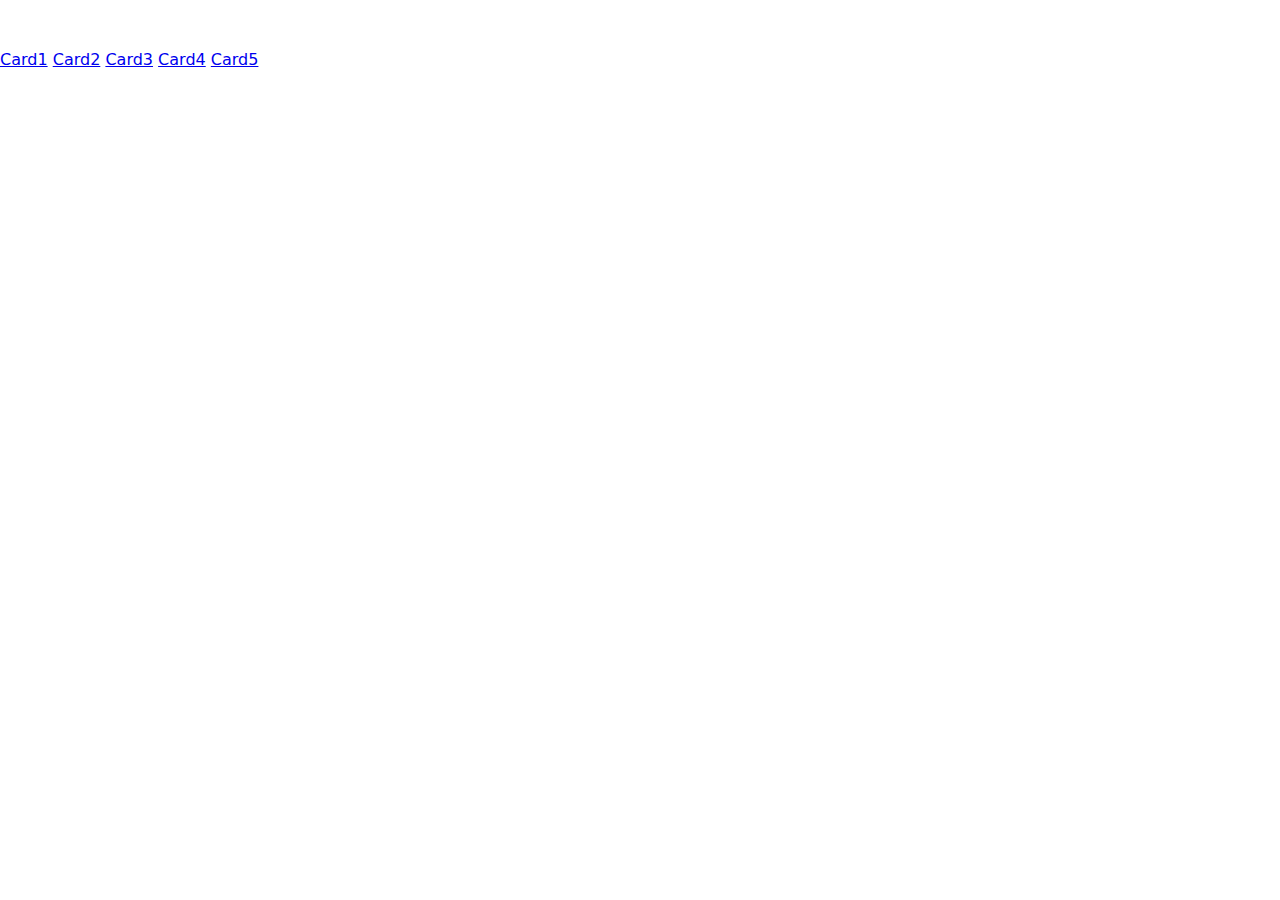
<file: index.html>
<!DOCTYPE html>
<html lang="en">
<head>
    <meta charset="UTF-8">
    <meta name="viewport" content="width=device-width, initial-scale=1.0">
    <title>Cards</title> 
    <link rel="stylesheet" href="style.css">
</head> 
<body> 

    <div class="cards">
        <a href="./cardOne.html">Card1</a>
        <a href="./cardTwo.html">Card2</a>
        <a href="./cardThree.html">Card3</a>
        <a href="./cardFour.html">Card4</a>
        <a href="./cardFive.html">Card5</a>
    </div>
    
</body> 
</html>
</file>
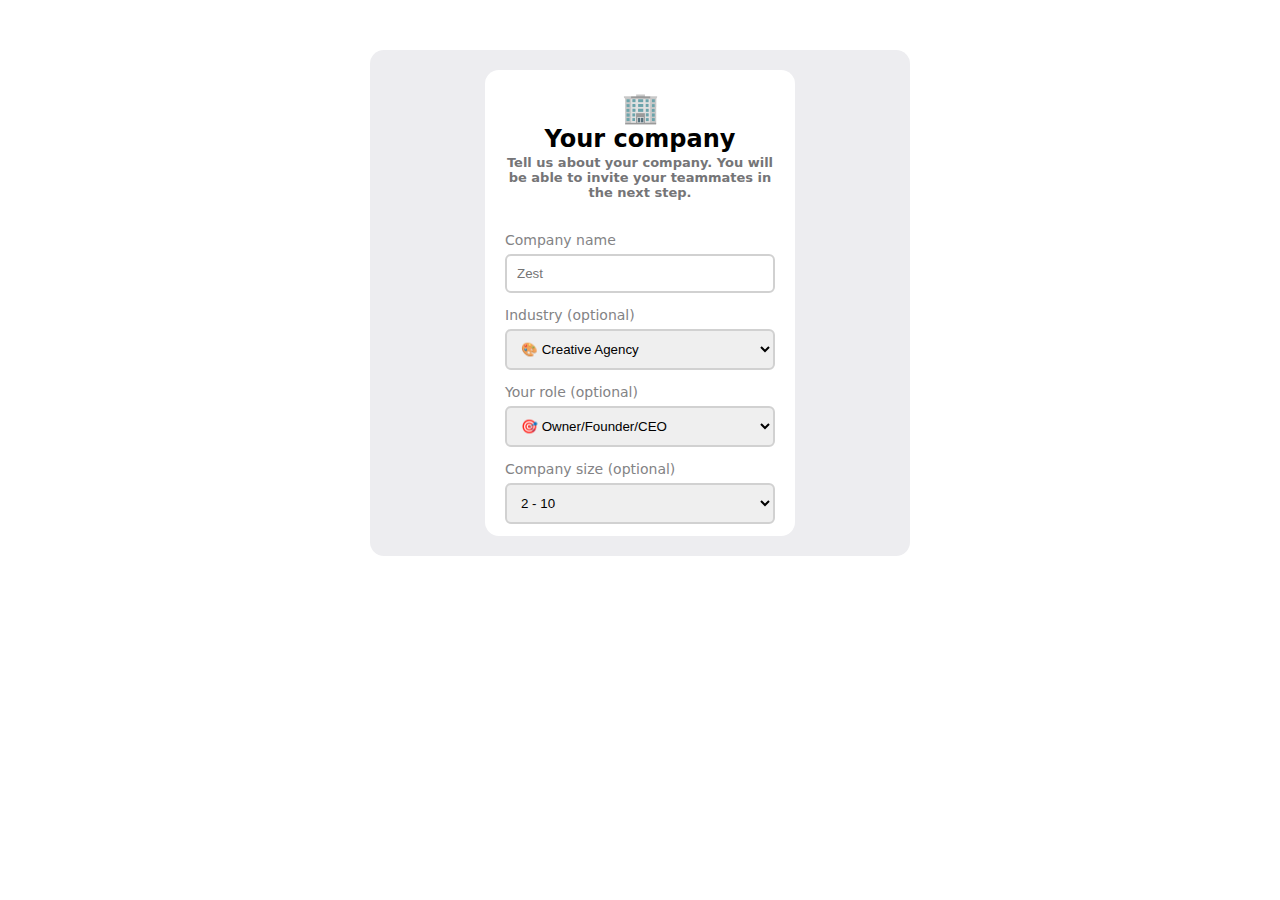
<file: cardFive.html>
<!DOCTYPE html>
<html lang="en">
<head>
    <meta charset="UTF-8">
    <meta name="viewport" content="width=device-width, initial-scale=1.0">
    <title>CardFive</title>
    <link rel="stylesheet" href="style.css">
</head>
<body>

    <div class="bg-container">
        <div class="last-card">
                <h1 class="emoji" style="text-align: center;">🏢</h1>
                <h2 style="text-align: center;">Your company</h2>
                <p style="text-align: center; margin-bottom: 0;" class="card-desc">Tell us about your company. You will be able to invite your teammates in the next step.</p>
                <label class="labels">Company name</label><br>
                <input type="text" class="content-inp" placeholder="Zest">

                <label class="labels">Industry (optional)</label>
                <select name="industry" class="content-inp" >
                    <option name="industry" value="Creative Agency">🎨 Creative Agency</option>
                    <option name="industry" value="Creative Agency">Service Company</option>
                    <option name="industry" value="Creative Agency">Textile Agency</option>
                </select>

                <label class="labels">Your role (optional)</label>
                <select name="role" class="content-inp" >
                    <option name="role" value="Owner/Founder/CEO">🎯 Owner/Founder/CEO</option>
                    <option name="role" value="Owner/Founder/CEO">Worker</option>
                    <option name="role" value="Owner/Founder/CEO">Designer</option>
                    <option name="role" value="Owner/Founder/CEO">Developer</option>
                </select>

                <label class="labels">Company size (optional)</label>
                <select name="range" class="content-inp" >
                    <option name="range" value="2-10">2 - 10</option>
                    <option name="range" value="2-10">11-18</option>
                    <option name="range" value="2-10">19 - 25</option>
                    <option name="range" value="2-10">26 - 32</option>
                </select>
            </div>
    </div>
    
</body>
</html>
</file>
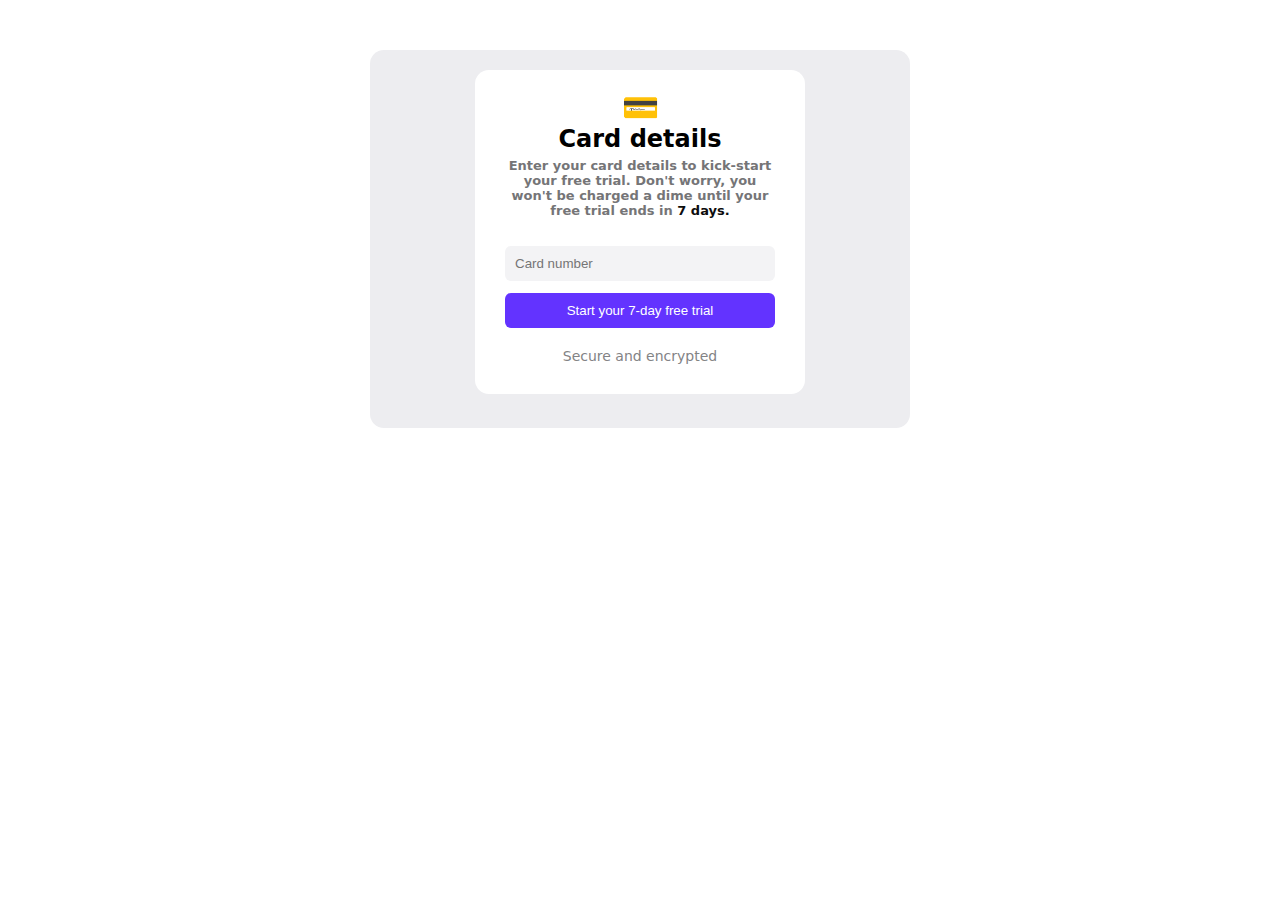
<file: cardFour.html>
<!DOCTYPE html>
<html lang="en">
<head>
    <meta charset="UTF-8">
    <meta name="viewport" content="width=device-width, initial-scale=1.0">
    <title>CardFour</title>
    <link rel="stylesheet" href="style.css">
</head>
<body>

    <div class="bg-container">
        <div class="card">
            <h1 class="emoji">💳</h1>
            <h2>Card details</h2>
            <p class="cardFour-content">Enter your card details to kick-start your free trial. Don't worry, you won't be charged a dime until your free trial ends in <b>7 days.</b></p>
            <input type="text" class="first-inp" placeholder="Card number"> 
            <button class="btn">Start your 7-day free trial</button>
            <p>Secure and encrypted</p>
        </div> 
    </div>
    
</body>
</html>
</file>
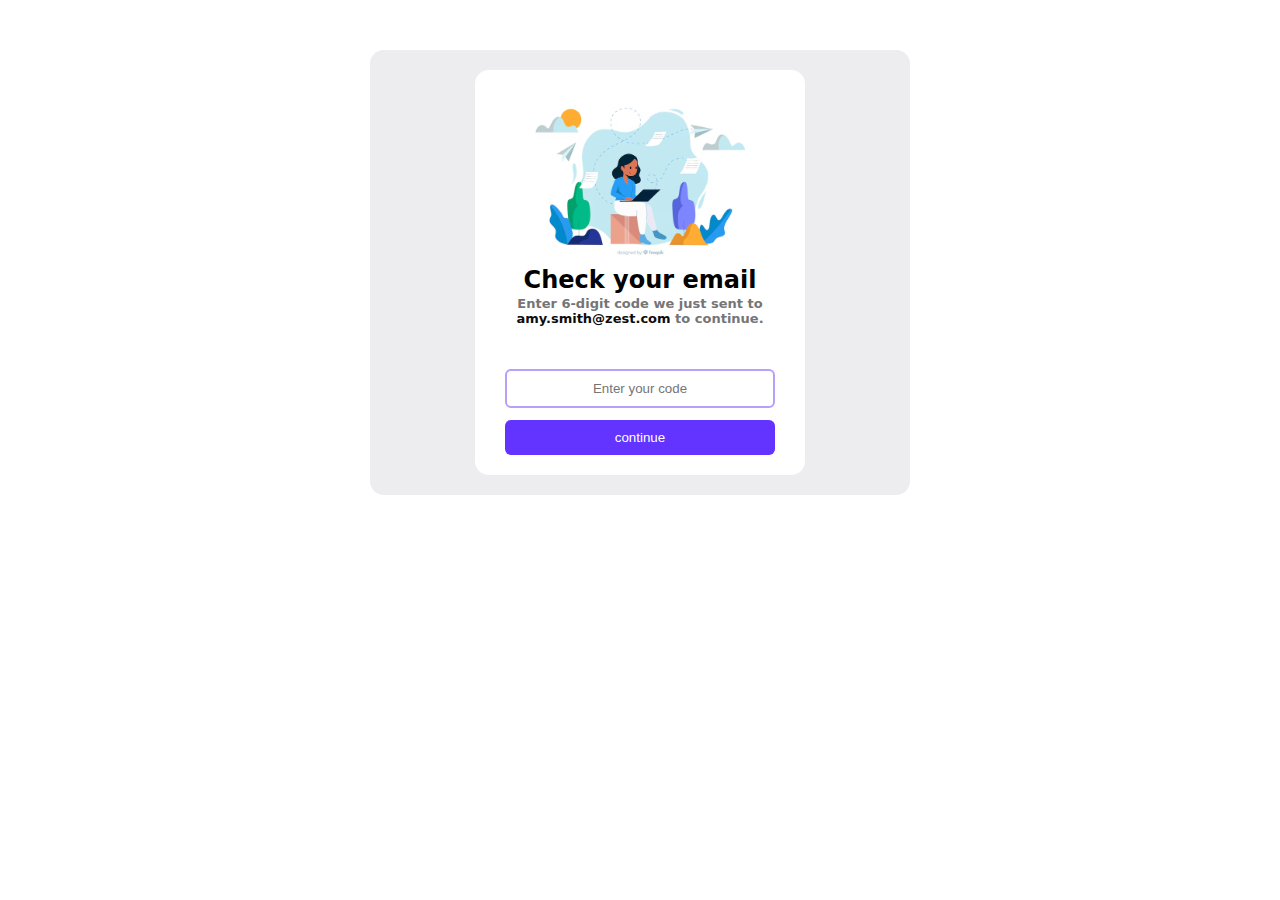
<file: cardOne.html>
<!DOCTYPE html>
<html lang="en">
<head>
    <meta charset="UTF-8">
    <meta name="viewport" content="width=device-width, initial-scale=1.0">
    <title>Document</title>
    <link rel="stylesheet" href="style.css">
</head>
<body>
    
    <div class="bg-container">
        <div class="card">
            <img src="email.avif" class="email-img" alt="email-image">
            <h2>Check your email</h2>
            <p class="card-desc">Enter 6-digit code we just sent to <b>amy.smith@zest.com</b> to continue.</p>
            <input type="text" class="otp-code" placeholder="Enter your code"> 
            <button class="btn">continue</button>
            </div>
    </div>

</body>
</html>
</file>
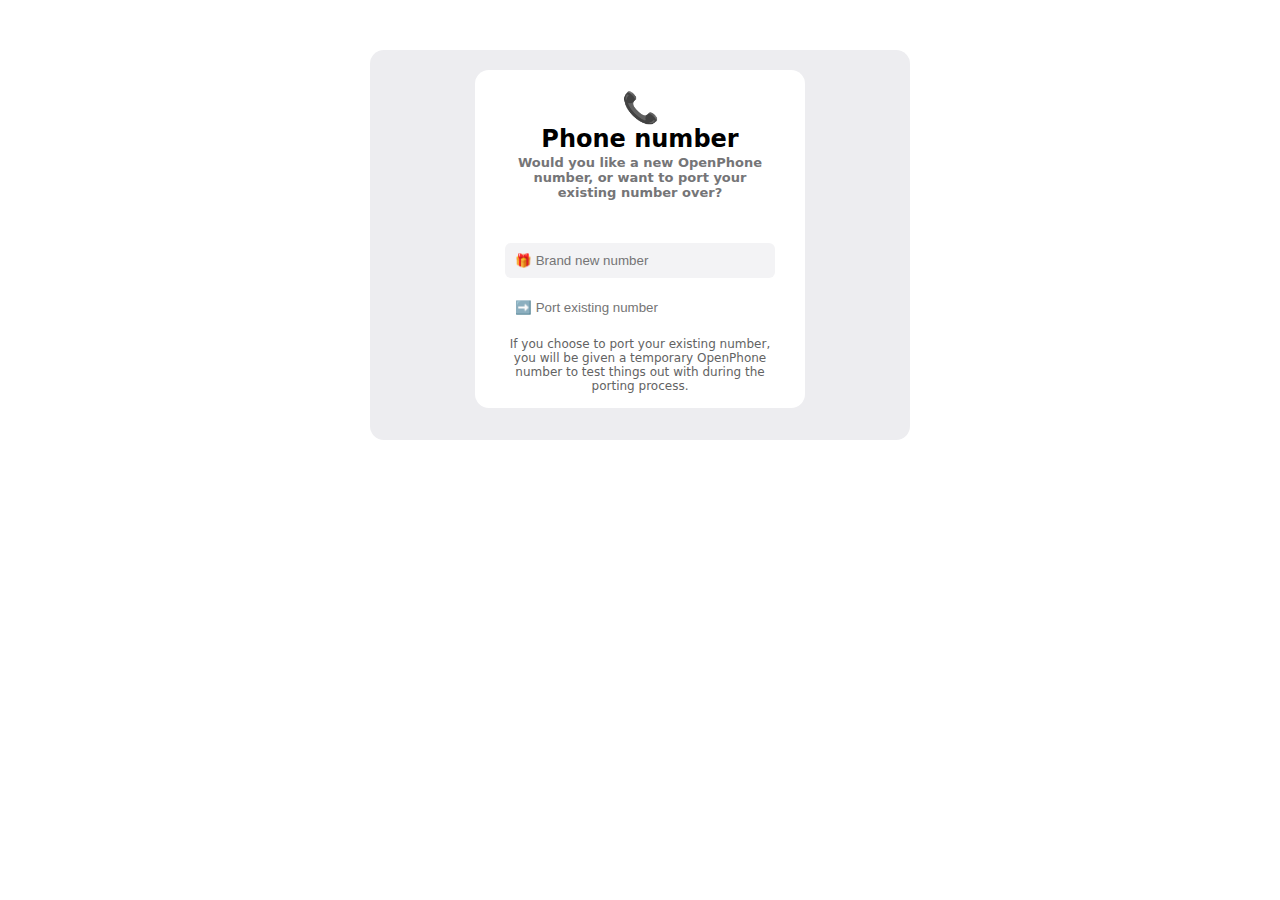
<file: cardThree.html>
<!DOCTYPE html>
<html lang="en">
<head>
    <meta charset="UTF-8">
    <meta name="viewport" content="width=device-width, initial-scale=1.0">
    <title>CardThree</title>
    <link rel="stylesheet" href="style.css">
</head>
<body>

    <div class="bg-container">
        <div class="card">
            <h1 class="emoji">📞</h1>
            <h2>Phone number</h2>
            <p class="card-desc">Would you like a new OpenPhone number, or want to port your existing number over?</p>
            <input type="text" class="first-inp" placeholder="🎁 Brand new number">
            <input type="text" class="first-inp card-second-inp" placeholder="➡️ Port existing number"> 
            <p class="cardThree-content">If you choose to port your existing number, you will be given a temporary OpenPhone number to test things out with during the porting process.</p>
        </div>
    </div>
    
</body>
</html>
</file>
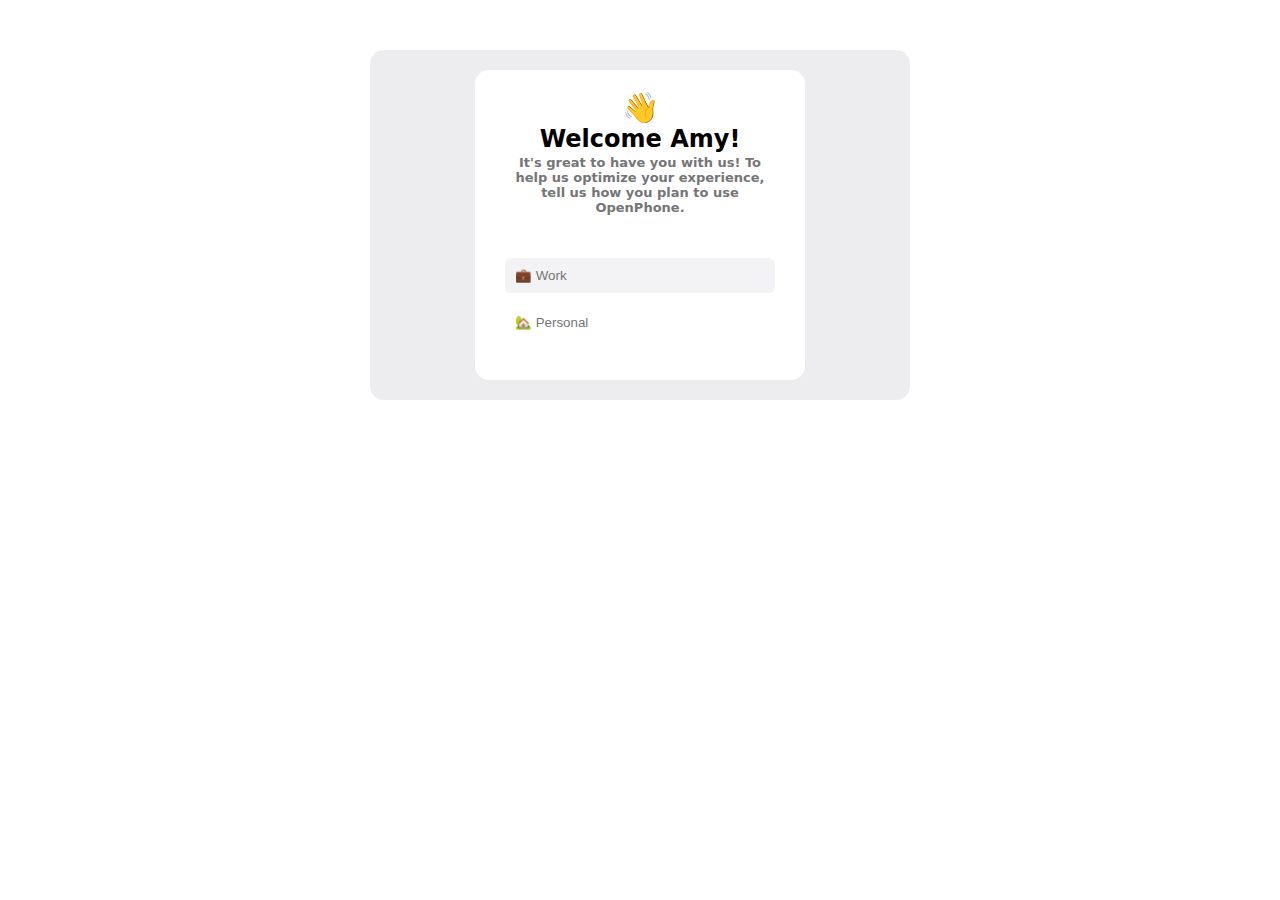
<file: cardTwo.html>
<!DOCTYPE html>
<html lang="en">
<head>
    <meta charset="UTF-8">
    <meta name="viewport" content="width=device-width, initial-scale=1.0">
    <title>CardTwo</title>
    <link rel="stylesheet" href="style.css">
</head>
<body>
    
    <div class="bg-container">
        <div class="card">
            <h1 class="emoji">👋</h1>
            <h2>Welcome Amy!</h2>
            <p class="card-desc">It's great to have you with us! To help us optimize your experience, tell us how you plan to use OpenPhone.</p>
            <input type="text" class="first-inp" placeholder="💼 Work">
            <input type="text" class="first-inp second-inp" placeholder="🏡 Personal"> 
        </div>
    </div>

</body>
</html>
</file>
<file: style.css>
body{
    margin: 0;
    font-family: system-ui, -apple-system, BlinkMacSystemFont, 'Segoe UI', Roboto, Oxygen, Ubuntu, Cantarell, 'Open Sans', 'Helvetica Neue', sans-serif;
}
.cards{
    margin: 50px auto;
}
.bg-container{
    width: 500px;
    padding: 20px;
    margin: 50px auto;
    border-radius: 14px;
    background-color: #ededf0;
}
.card{
    width: 270px;
    border-radius: 14px;
    text-align: center;
    background-color: white;
    padding: 0 30px;
    margin: auto;
}
.emoji{
    padding-top: 20px;
    font-size: 30px;
    margin-bottom: 0;
    margin: auto;
}
.card-desc{
    font-size: 13px;
    color: #757577;
    margin-top: 2px;
    font-weight: 600;  
}
h2{
    margin-top: 0; 
    margin-bottom: 0;
}

/* Card One */

.email-img{
    width: 90%;
    padding-top: 30px;
    margin-top: 0;
    margin-bottom: 0;
}
b{
    color: #0d0d0d;
}
.otp-code{
    width: 100%;
    margin-bottom: 12px;
    padding: 10px;
    box-sizing: border-box;
    border-radius: 6px;
    border: 2px solid #b79ffa;
    text-align: center;
}
.btn{
    width: 100%;
    margin-bottom: 20px;
    padding: 10px;
    box-sizing: border-box;
    border-radius: 6px;
    border: none;
    background-color: #6333FF;
    color: white;
} 

/* Card Two */


.first-inp{
    width: 100%;
    margin-bottom: 12px;
    padding: 10px;
    box-sizing: border-box;
    background-color: #f3f3f5;
    border: none;
    border-radius: 6px;
}
.second-inp{
   background-color: white;
   margin-bottom: 40px;
} 

/* Card Three */

.cardThree-content{
    font-size: 12px;
    color: #636363;
    padding-bottom: 15px;
}  
.card-second-inp{
    background-color: white;
}

/* Card Four */

.cardFour-content{
    font-size: 13px;
    color: #757577;
    font-weight: 600;
    padding-bottom: 15px;
    margin-top: 5px;
}
p{
    margin-top: 0;
    font-size: 14px;
    padding-bottom: 30px;
    color: #838385;
}

/* Card Five */

.last-card{
    width: 270px;
    border-radius: 14px;
    background-color: white;
    padding: 0 20px;
    margin: auto;
}
.content-inp{
    width: 100%;
    margin-top: 5px;
    margin-bottom: 12px;
    padding: 10px;
    box-sizing: border-box;
    border-radius: 6px;
    border: 2px solid #d1d1d1;
}
.labels{
    margin-top: 0;
    color: #838385;
    font-size: 14px;
}
</file>
